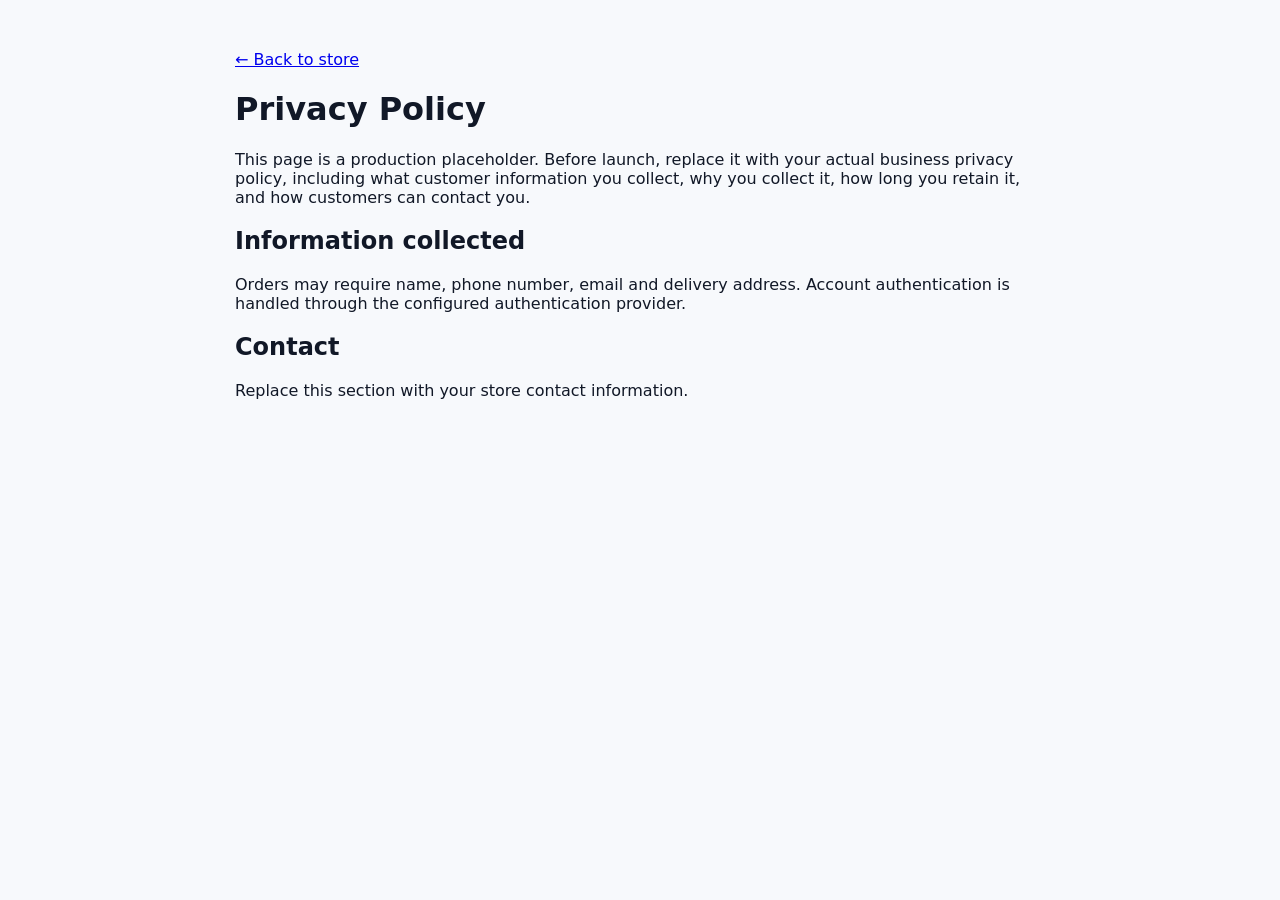
<file: privacy.html>
<!doctype html><html lang="en"><head><meta charset="utf-8"><meta name="viewport" content="width=device-width,initial-scale=1"><title>Privacy Policy · NOVA</title><link rel="stylesheet" href="style.css"></head><body><main class="container" style="padding:50px 20px;max-width:850px"><a href="/">← Back to store</a><h1>Privacy Policy</h1><p>This page is a production placeholder. Before launch, replace it with your actual business privacy policy, including what customer information you collect, why you collect it, how long you retain it, and how customers can contact you.</p><h2>Information collected</h2><p>Orders may require name, phone number, email and delivery address. Account authentication is handled through the configured authentication provider.</p><h2>Contact</h2><p>Replace this section with your store contact information.</p></main></body></html>
</file>
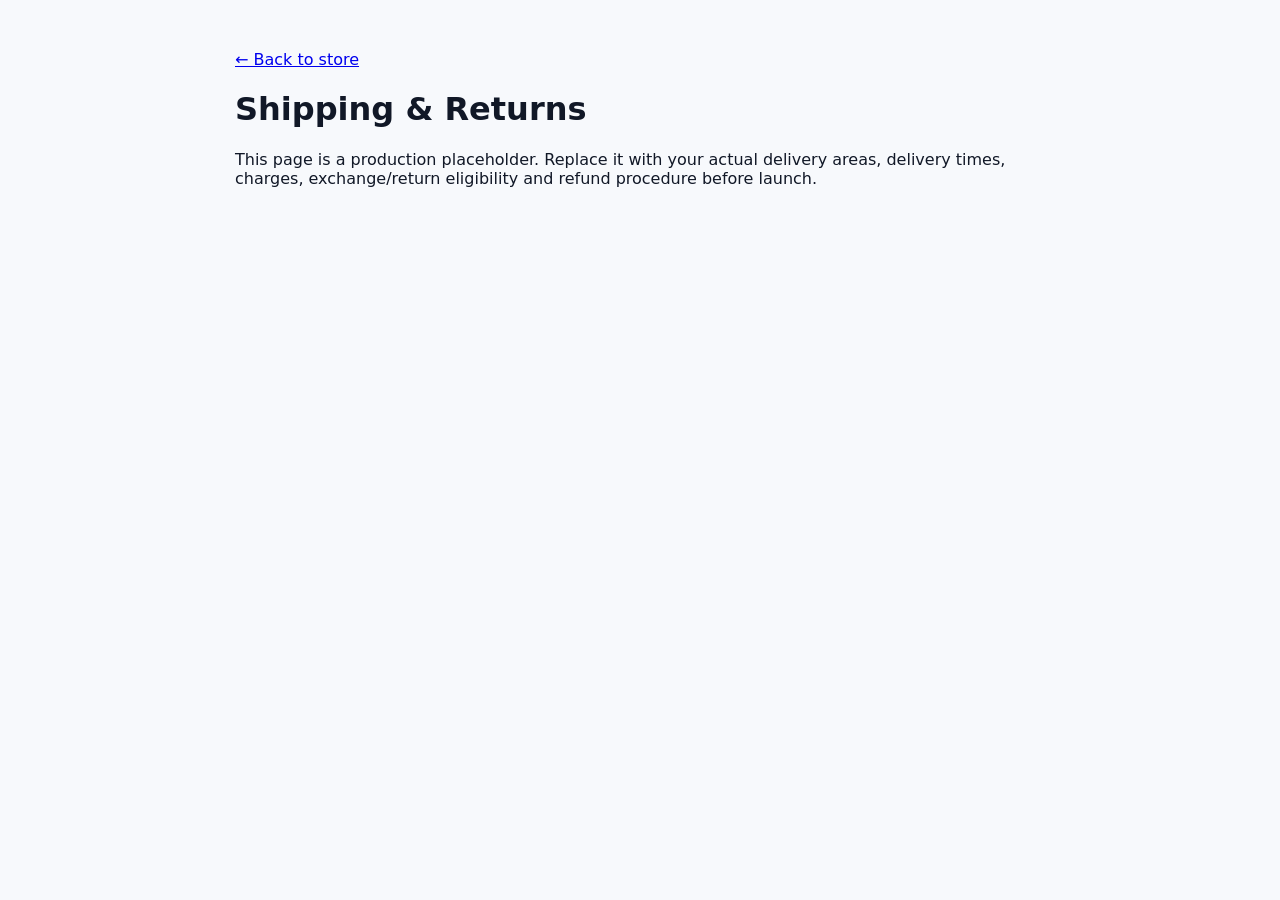
<file: shipping-returns.html>
<!doctype html><html lang="en"><head><meta charset="utf-8"><meta name="viewport" content="width=device-width,initial-scale=1"><title>Shipping & Returns · NOVA</title><link rel="stylesheet" href="style.css"></head><body><main class="container" style="padding:50px 20px;max-width:850px"><a href="/">← Back to store</a><h1>Shipping & Returns</h1><p>This page is a production placeholder. Replace it with your actual delivery areas, delivery times, charges, exchange/return eligibility and refund procedure before launch.</p></main></body></html>
</file>
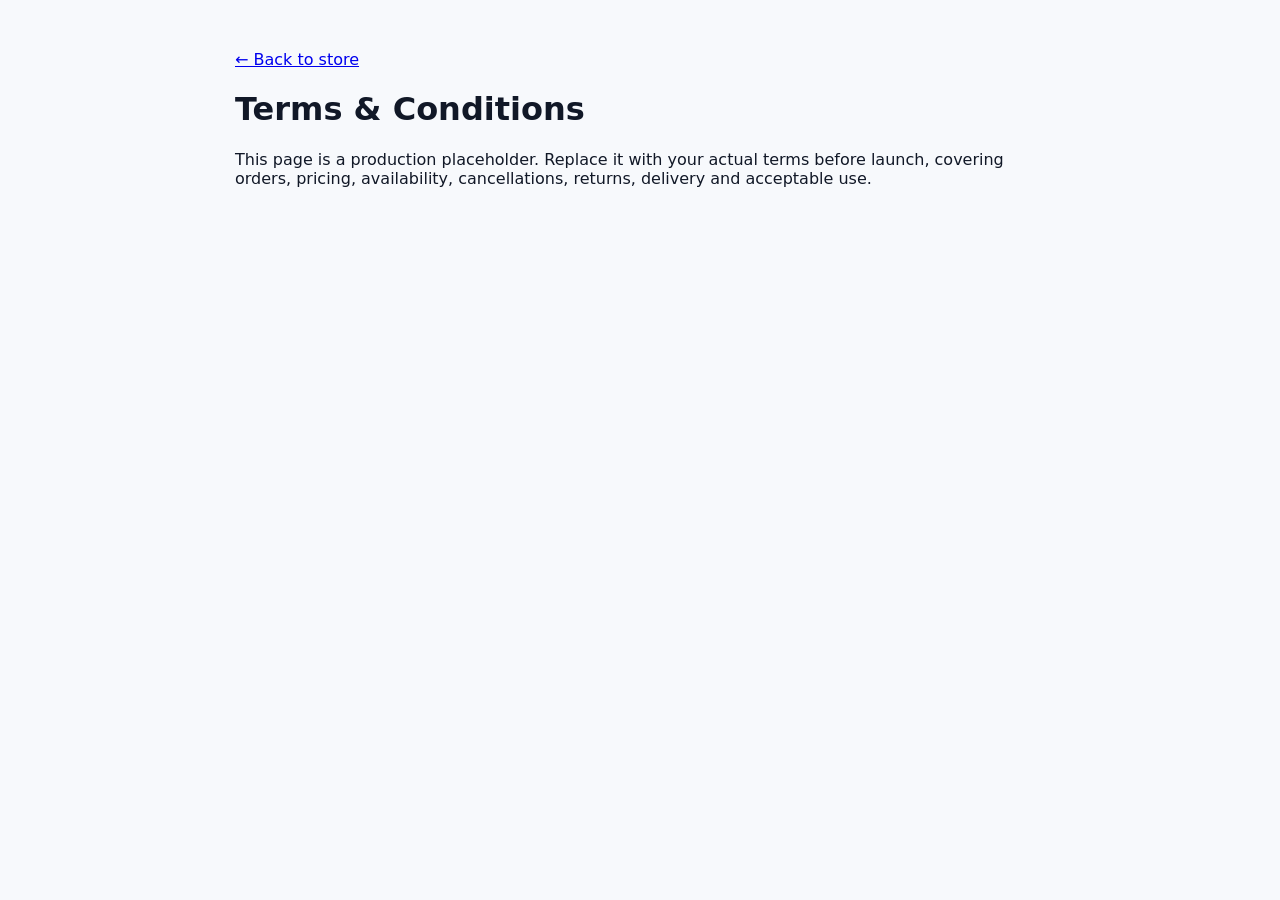
<file: terms.html>
<!doctype html><html lang="en"><head><meta charset="utf-8"><meta name="viewport" content="width=device-width,initial-scale=1"><title>Terms & Conditions · NOVA</title><link rel="stylesheet" href="style.css"></head><body><main class="container" style="padding:50px 20px;max-width:850px"><a href="/">← Back to store</a><h1>Terms & Conditions</h1><p>This page is a production placeholder. Replace it with your actual terms before launch, covering orders, pricing, availability, cancellations, returns, delivery and acceptable use.</p></main></body></html>
</file>
<file: style.css>
:root{--bg:#f7f9fc;--ink:#111827;--muted:#6b7280;--blue:#2563eb;--blue2:#1d4ed8;--card:#fff;--line:#e5e7eb;--dark:#0b1220;--danger:#dc2626;--shadow:0 12px 35px rgba(15,23,42,.08)}*{box-sizing:border-box}body{margin:0;font-family:Inter,system-ui,sans-serif;background:var(--bg);color:var(--ink)}button,input,select,textarea{font:inherit}button{cursor:pointer;border:0}.nav{height:72px;background:#fff;border-bottom:1px solid var(--line);display:flex;align-items:center;justify-content:space-between;padding:0 5%;position:sticky;top:0;z-index:10}.brand{font-weight:800;font-size:24px;letter-spacing:-1px}.brand span{color:var(--blue)}.navlinks{display:flex;gap:24px;align-items:center}.navlinks button,.iconbtn{background:none;color:var(--ink)}.iconbtn{font-size:18px}.badge{background:var(--blue);color:#fff;border-radius:99px;padding:2px 7px;font-size:11px;margin-left:3px}.container{max-width:1180px;margin:auto;padding:0 20px}.hero{margin:28px auto;background:linear-gradient(120deg,#0b1220,#172554);color:#fff;border-radius:28px;padding:70px 8%;display:flex;align-items:center;min-height:390px;overflow:hidden}.hero h1{font-size:clamp(40px,6vw,72px);line-height:.98;margin:0 0 18px;letter-spacing:-3px}.hero p{color:#cbd5e1;max-width:540px;line-height:1.7}.btn{background:var(--blue);color:#fff;padding:13px 19px;border-radius:12px;font-weight:700}.btn:hover{background:var(--blue2)}.btn.secondary{background:#eef2ff;color:#1e3a8a}.btn.ghost{background:#fff;color:var(--ink);border:1px solid var(--line)}.section{padding:25px 0}.sectionhead{display:flex;justify-content:space-between;align-items:center;margin-bottom:18px}.sectionhead h2{margin:0}.grid{display:grid;grid-template-columns:repeat(4,1fr);gap:18px}.product{background:var(--card);border:1px solid var(--line);border-radius:18px;overflow:hidden;box-shadow:0 4px 18px rgba(15,23,42,.04)}.pic{height:220px;background:linear-gradient(135deg,#e0e7ff,#f8fafc);display:grid;place-items:center;font-size:58px}.product .body{padding:15px}.product h3{font-size:15px;margin:0 0 8px}.price{font-weight:800}.old{text-decoration:line-through;color:#9ca3af;font-size:13px;margin-left:6px}.actions{display:flex;gap:8px;margin-top:13px}.actions .btn{flex:1;padding:10px;font-size:13px}.toolbar{display:flex;gap:10px;margin:20px 0}.input,.select,textarea{width:100%;border:1px solid var(--line);background:#fff;border-radius:11px;padding:12px;outline:none}.input:focus,.select:focus,textarea:focus{border-color:#93c5fd}.toolbar .input{max-width:420px}.category{background:#fff;border:1px solid var(--line);padding:12px 16px;border-radius:999px}.footer{margin-top:70px;background:var(--dark);color:#cbd5e1;padding:42px 5%}.footer strong{color:#fff}.modal{position:fixed;inset:0;background:rgba(2,6,23,.58);display:grid;place-items:center;padding:18px;z-index:30}.panel{background:#fff;border-radius:20px;max-width:620px;width:100%;max-height:92vh;overflow:auto;padding:25px;box-shadow:var(--shadow)}.panel.wide{max-width:900px}.close{float:right;background:#f3f4f6;border-radius:50%;width:34px;height:34px}.formgrid{display:grid;grid-template-columns:1fr 1fr;gap:12px}.full{grid-column:1/-1}.label{font-size:12px;font-weight:700;margin:8px 0 6px;display:block}.cartrow{display:flex;gap:12px;padding:12px 0;border-bottom:1px solid var(--line);align-items:center}.cartrow .thumb{width:62px;height:62px;background:#eef2ff;border-radius:12px;display:grid;place-items:center;font-size:28px}.qty{display:flex;align-items:center;gap:10px}.qty button{width:28px;height:28px;border-radius:8px;background:#eef2ff}.total{display:flex;justify-content:space-between;font-weight:800;font-size:18px;padding:16px 0}.empty{text-align:center;padding:45px;color:var(--muted)}.admin{padding:25px}.adminnav{display:flex;gap:10px;flex-wrap:wrap;margin:18px 0}.adminnav button{background:#fff;border:1px solid var(--line);padding:10px 14px;border-radius:10px}.adminnav button.active{background:#111827;color:#fff}.cards{display:grid;grid-template-columns:repeat(4,1fr);gap:15px}.stat{background:#fff;border:1px solid var(--line);border-radius:16px;padding:18px}.stat b{display:block;font-size:28px;margin-top:7px}.tablewrap{overflow:auto;background:#fff;border:1px solid var(--line);border-radius:16px}.table{width:100%;border-collapse:collapse}.table th,.table td{text-align:left;padding:13px;border-bottom:1px solid var(--line);white-space:nowrap;font-size:13px}.status{padding:5px 9px;border-radius:999px;background:#eef2ff;font-size:11px}.notice{padding:12px;border-radius:10px;background:#eff6ff;color:#1e40af;margin:12px 0;font-size:13px}.hidden{display:none!important}@media(max-width:850px){.grid{grid-template-columns:repeat(2,1fr)}.cards{grid-template-columns:repeat(2,1fr)}.navlinks{gap:10px}.navlinks .optional{display:none}.hero{padding:45px 8%;min-height:340px}.formgrid{grid-template-columns:1fr}}@media(max-width:520px){.grid{grid-template-columns:1fr}.cards{grid-template-columns:1fr 1fr}.nav{padding:0 16px}.brand{font-size:21px}.hero h1{font-size:46px}.pic{height:200px}}
img{display:block}.brand{font-weight:800}.adminnav{display:flex;gap:8px;flex-wrap:wrap;margin:18px 0}.adminnav button{padding:10px 14px;border:1px solid #e5e7eb;border-radius:10px;background:#fff;cursor:pointer}.adminnav button.active{background:#111827;color:#fff}.cards{display:grid;grid-template-columns:repeat(4,minmax(0,1fr));gap:14px;margin:20px 0}.cards .stat{min-height:90px}.tablewrap{overflow:auto}.table{width:100%;border-collapse:collapse;background:#fff}.table th,.table td{padding:12px;border-bottom:1px solid #e5e7eb;text-align:left;white-space:nowrap}.table select{padding:8px;border:1px solid #ddd;border-radius:8px}.product img{width:100%;height:100%}@media(max-width:800px){.cards{grid-template-columns:repeat(2,minmax(0,1fr))}.navlinks button.optional{display:none}}@media(max-width:520px){.cards{grid-template-columns:1fr}}
</file>
